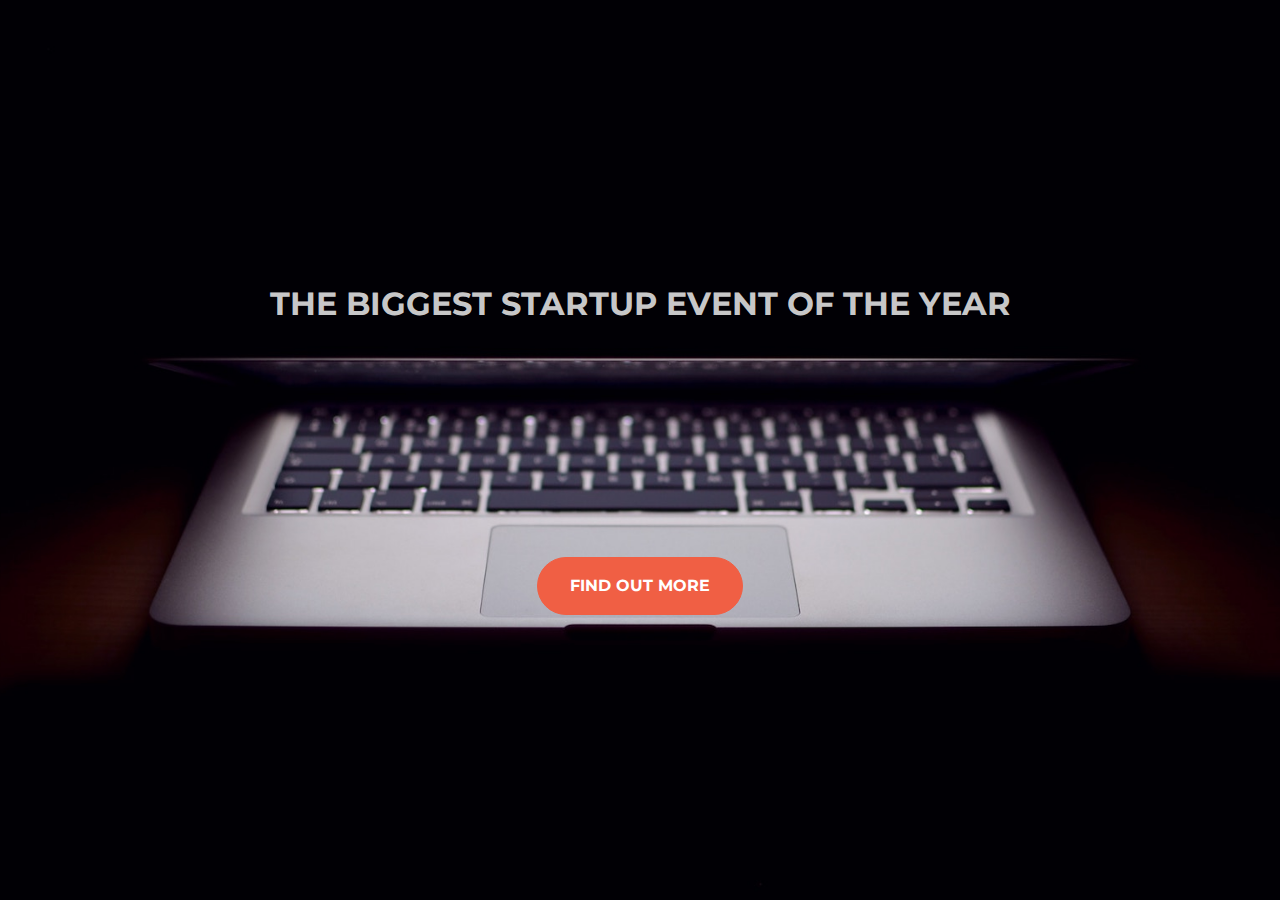
<file: index.html>
<!DOCTYPE html>
<html>
  <head>
    <title>Startup</title>

    <!-- Google Fonts -->
    <link href="https://fonts.googleapis.com/css?family=Montserrat" rel="stylesheet">

    <!-- Note that the below Bootstrap file is a specific version. If you grab the most
    current from Bootstrap website, you will see the button grow transition being a lot faster
    than in my video. Use whichever style sheet you like best! -->
    <!-- Bootstrap CSS from a CDN. This way you don't have to include the bootstrap file yourself -->
    <link rel="stylesheet" href="https://maxcdn.bootstrapcdn.com/bootstrap/4.0.0/css/bootstrap.min.css" integrity="sha384-Gn5384xqQ1aoWXA+058RXPxPg6fy4IWvTNh0E263XmFcJlSAwiGgFAW/dAiS6JXm" crossorigin="anonymous">

    <!-- My own stylesheet -->
    <link href="new.css" rel="stylesheet">
  </head>
  <body>
    <header class="startup text-center text-white d-flex">
      <div class="container my-auto">
        <div class="row">
          <div class="col-lg-12 my-auto">
            <h1 class="text-uppercase faded">
              <strong>the biggest startup event of the year</strong>
            </h1>
            <hr>
          </div>
          <div class="col-lg-12 my-auto">
          	<!-- Begin Mailchimp Signup Form -->
	<style type="text/css">
		#mc_embed_signup{ clear:left; font:14px Helvetica,Arial,sans-serif; }
		/* Add your own Mailchimp form style overrides in your site stylesheet or in this style block.
		   We recommend moving this block and the preceding CSS link to the HEAD of your HTML file. */
	</style>
	<div id="mc_embed_signup">
	<form action="https://coolweb.us20.list-manage.com/subscribe/post?u=97e407e4e6910996ea4bbd6ab&amp;id=e12ae83f59" method="post" id="mc-embedded-subscribe-form" name="mc-embedded-subscribe-form" class="validate" target="_blank" novalidate>
	    <div id="mc_embed_signup_scroll">
	    <!-- real people should not fill this in and expect good things - do not remove this or risk form bot signups-->
	    <div style="position: absolute; left: -5000px;" aria-hidden="true"><input type="text" name="b_97e407e4e6910996ea4bbd6ab_e12ae83f59" tabindex="-1" value=""></div>
	    <div class="clear"><input class="btn btn-primary btn-xl" type="submit" value="Find Out More" name="subscribe" id="mc-embedded-subscribe" class="button"></div>
	    </div>
	</form>
	</div>

<!--End mc_embed_signup-->
           <!-- <button class="btn btn-primary btn-xl">Find Out More</button> -->
          </div>
        </div>
      </div>
    </header>

  </body>

</html>
</file>
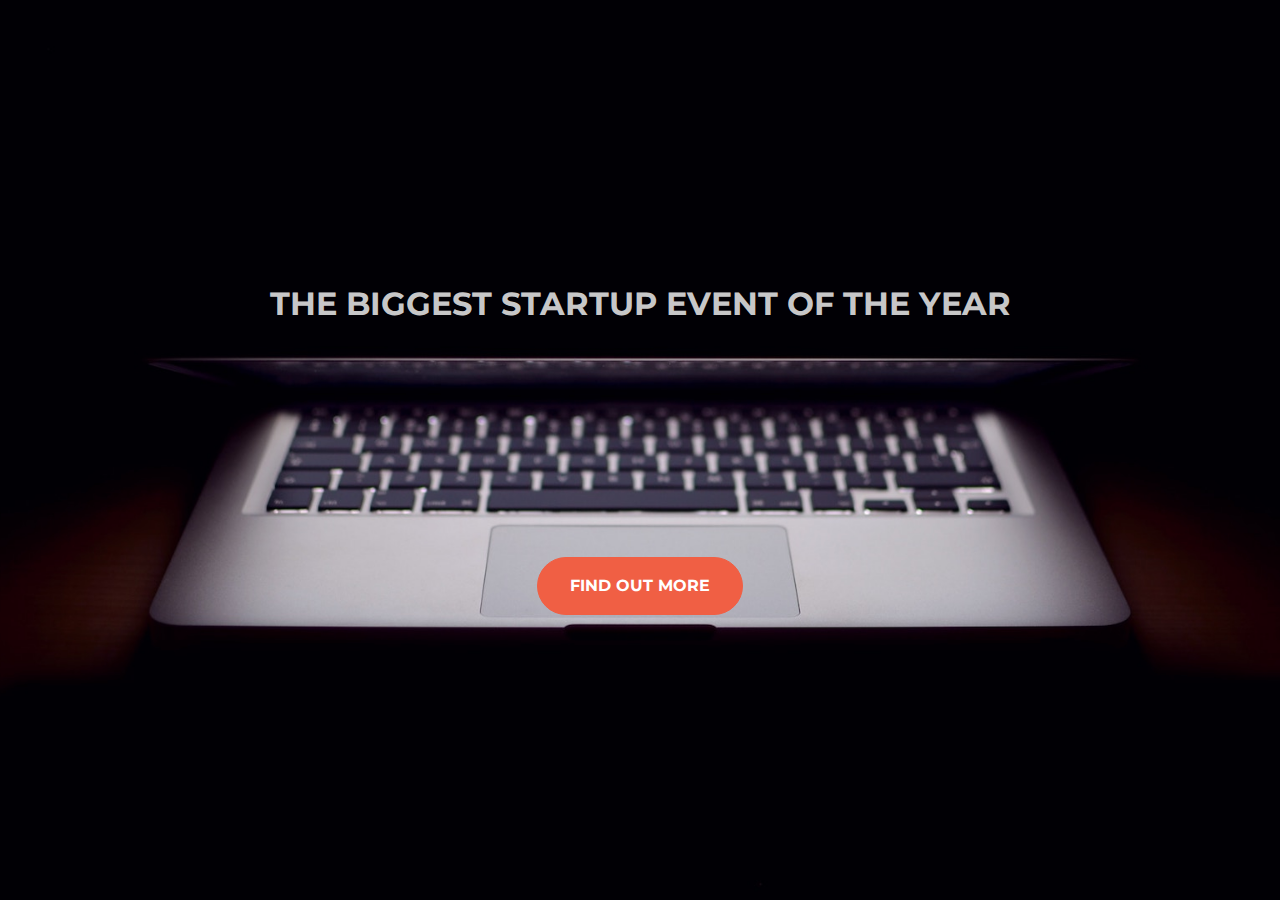
<file: new.html>
<!DOCTYPE html>
<html>
  <head>
    <title>Startup</title>

    <!-- Google Fonts -->
    <link href="https://fonts.googleapis.com/css?family=Montserrat" rel="stylesheet">

    <!-- Note that the below Bootstrap file is a specific version. If you grab the most
    current from Bootstrap website, you will see the button grow transition being a lot faster
    than in my video. Use whichever style sheet you like best! -->
    <!-- Bootstrap CSS from a CDN. This way you don't have to include the bootstrap file yourself -->
    <link rel="stylesheet" href="https://maxcdn.bootstrapcdn.com/bootstrap/4.0.0/css/bootstrap.min.css" integrity="sha384-Gn5384xqQ1aoWXA+058RXPxPg6fy4IWvTNh0E263XmFcJlSAwiGgFAW/dAiS6JXm" crossorigin="anonymous">

    <!-- My own stylesheet -->
    <link href="new.css" rel="stylesheet">
  </head>
  <body>
    <header class="startup text-center text-white d-flex">
      <div class="container my-auto">
        <div class="row">
          <div class="col-lg-12 my-auto">
            <h1 class="text-uppercase faded">
              <strong>the biggest startup event of the year</strong>
            </h1>
            <hr>
          </div>
          <div class="col-lg-12 my-auto">
          	<!-- Begin Mailchimp Signup Form -->
	<link href="//cdn-images.mailchimp.com/embedcode/slim-10_7.css" rel="stylesheet" type="text/css">
	<style type="text/css">
		#mc_embed_signup{ clear:left; font:14px Helvetica,Arial,sans-serif; }
		/* Add your own Mailchimp form style overrides in your site stylesheet or in this style block.
		   We recommend moving this block and the preceding CSS link to the HEAD of your HTML file. */
	</style>
	<div id="mc_embed_signup">
	<form action="https://coolweb.us20.list-manage.com/subscribe/post?u=97e407e4e6910996ea4bbd6ab&amp;id=e12ae83f59" method="post" id="mc-embedded-subscribe-form" name="mc-embedded-subscribe-form" class="validate" target="_blank" novalidate>
	    <div id="mc_embed_signup_scroll">
	    <!-- real people should not fill this in and expect good things - do not remove this or risk form bot signups-->
	    <div style="position: absolute; left: -5000px;" aria-hidden="true"><input type="text" name="b_97e407e4e6910996ea4bbd6ab_e12ae83f59" tabindex="-1" value=""></div>
	    <div class="clear"><input class="btn btn-primary btn-xl" type="submit" value="Find Out More" name="subscribe" id="mc-embedded-subscribe" class="button"></div>
	    </div>
	</form>
	</div>

<!--End mc_embed_signup-->
           <!-- <button class="btn btn-primary btn-xl">Find Out More</button> -->
          </div>
        </div>
      </div>
    </header>

  </body>

</html>
</file>
<file: new.css>
body,
html {
  width: 100%;
  height: 100%; 
}

body {
  font-family: 'Montserrat', sans-serif;
}

hr {
  max-width: 0px;
  border-width: 3px;
  border-color: #F05F44; 
}

.faded {
  color: rgba(255, 255, 255, 0.8); 
}

header.startup {
  background-position: center;
  background-image: url("header.jpg");
  background-size: cover;
  height: 100%;
}

header.startup hr {
  margin-top: 200px;
  margin-bottom: 30px; 
}

header.startup h1 {
  font-size: 2rem; 
}

.btn {
  font-weight: 700;
  text-transform: uppercase;
  border-radius: 300px;
  font-family: 'Montserrat', sans-serif;
}

.btn-xl {
  padding: 1rem 2rem; 
}

.btn-primary {
  background-color: #F05F44;
  border-color: #F05F44;
}

.btn-primary:hover {
  background-color: #ee4b08;
  border-color: #ee4b08;
  border-width: 5px;
  cursor: pointer;
}
</file>
